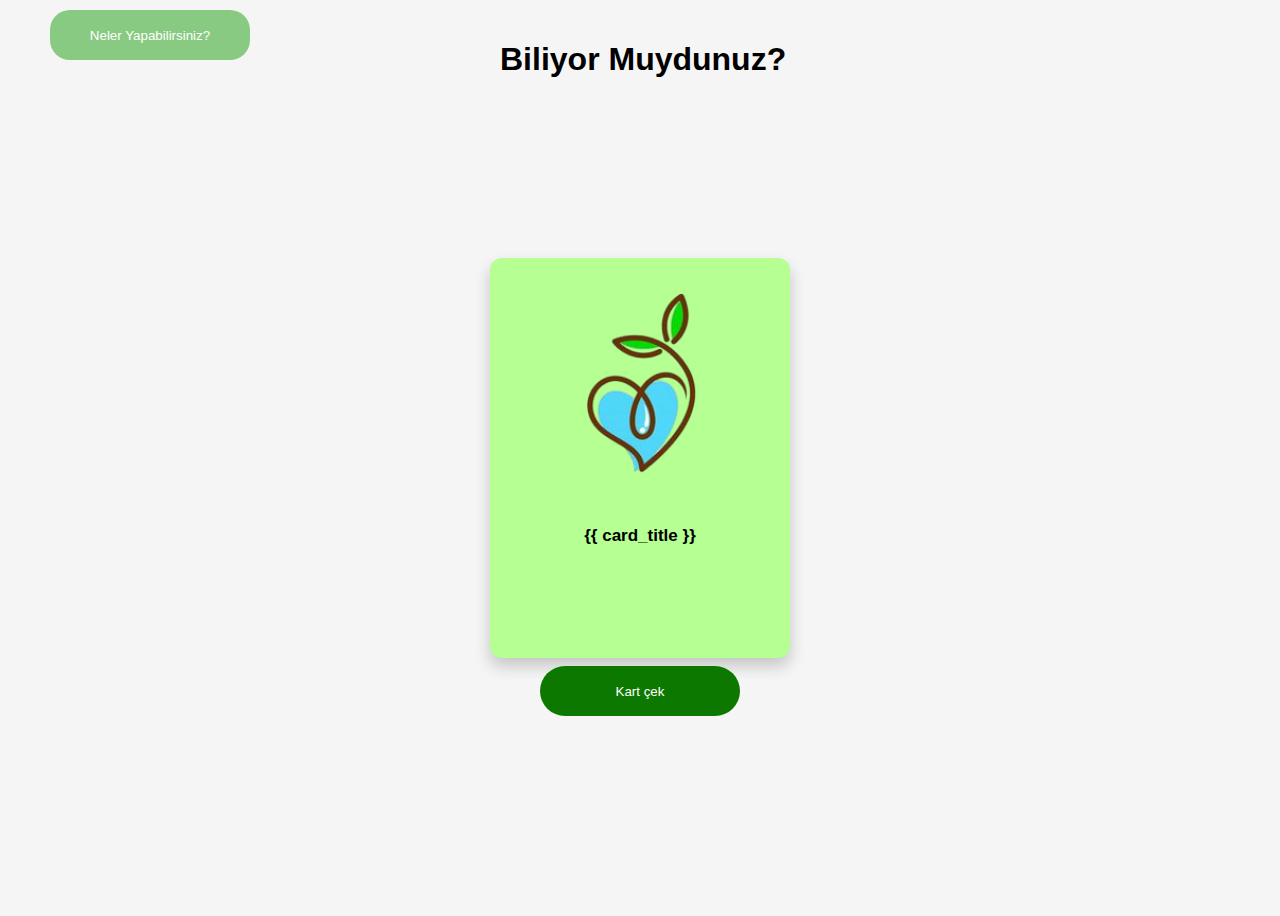
<file: templates/index.html>
<!DOCTYPE html>
<html lang="tr">
<head>
  <meta charset="UTF-8">
  <title>Rastgele Kart</title>
  <link rel="stylesheet" href="../static/css/style.css">
</head>
<body>
  <div class="h1">
    <h1 class="h1">Biliyor Muydunuz?</h1>
  </div>
    <form action="/ny" method="get">
      <button class="button">Neler Yapabilirsiniz?</button>
    </form>
  <div class="card">
    <img class="card__img" src="..\static\img\snf.png" width="250" height="250" alt="post_icon">
    <h2 class="card__title">{{ card_title }}</h2>  
    <form action="/" method="get">
      <button class="form__button" >Kart çek</button>
    </form>
  </div>
</body>
</html>
</file>
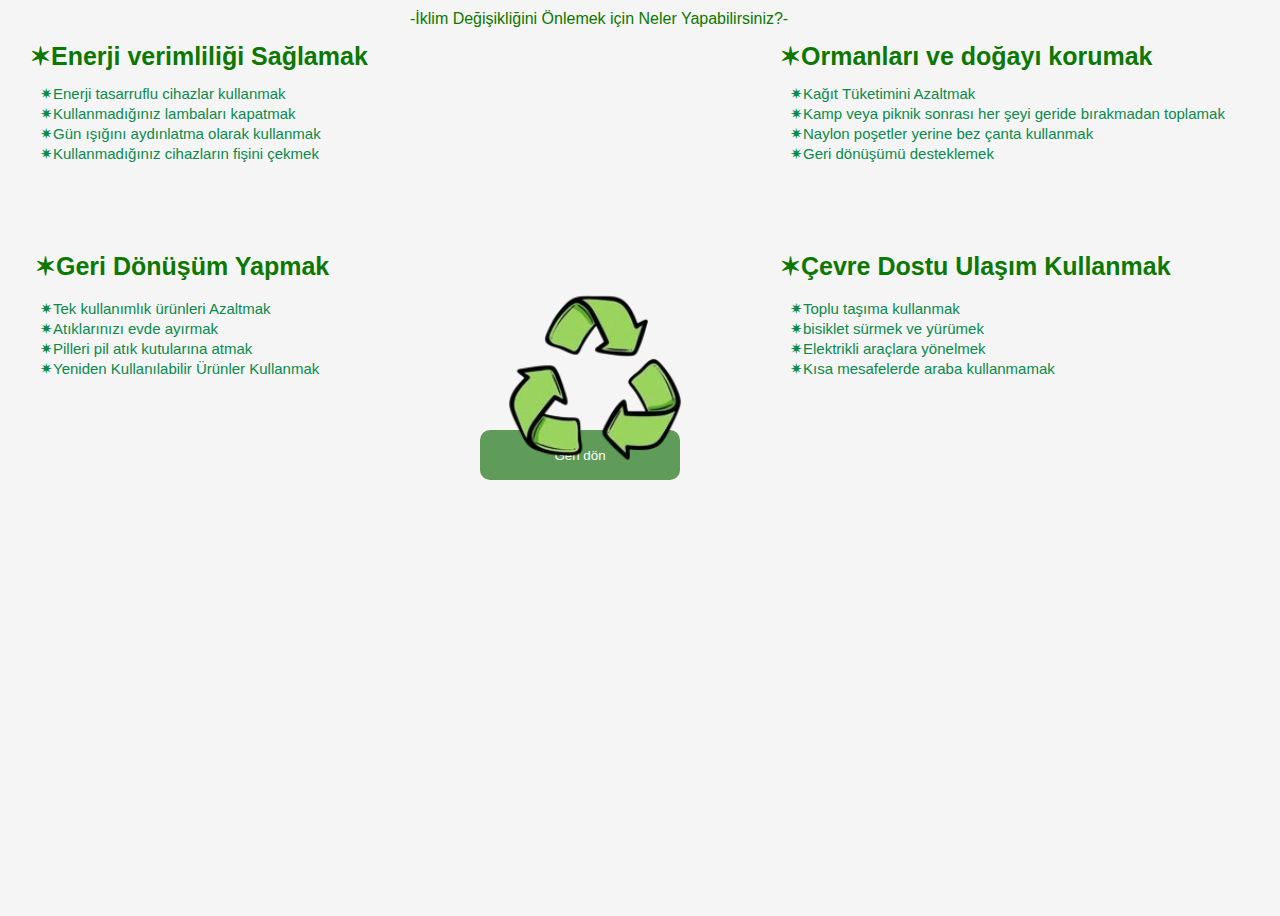
<file: templates/yapılacaklar.html>
<!DOCTYPE html>
<html lang="en">
<head>
    <meta charset="UTF-8">
    <meta name="viewport" content="width=device-width, initial-scale=1.0">
    <title>Neler Yapabilirsiniz?</title>
    <link rel="stylesheet" href="../static/css/style.css">
</head>
<body>
    <header class="header">-İklim Değişikliğini Önlemek için Neler Yapabilirsiniz?-</header>
    <h1 class="h1-2">✶Enerji verimliliği Sağlamak</h1>
    <p class="p">✷Enerji tasarruflu cihazlar kullanmak</p>
    <p class="p-2">✷Kullanmadığınız lambaları kapatmak</p>
    <p class="p-3">✷Gün ışığını aydınlatma olarak kullanmak</p>
    <p class="p-4">✷Kullanmadığınız cihazların fişini çekmek</p>
    <h1 class="h1-3">✶Ormanları ve doğayı korumak</h1>
    <p class="p-5">✷Kağıt Tüketimini Azaltmak</p>
    <p class="p-6">✷Kamp veya piknik sonrası her şeyi geride bırakmadan toplamak</p>
    <p class="p-7">✷Naylon poşetler yerine bez çanta kullanmak </p>
    <p class="p-8">✷Geri dönüşümü desteklemek</p>
    <h1 class="h1-4">✶Çevre Dostu Ulaşım Kullanmak</h1>
    <p class="p-9">✷Toplu taşıma kullanmak</p>
    <p class="p-10">✷bisiklet sürmek ve yürümek</p>
    <p class="p-11">✷Elektrikli araçlara yönelmek </p>
    <p class="p-12">✷Kısa mesafelerde araba kullanmamak</p>
    <h1 class="h1-5">✶Geri Dönüşüm Yapmak</h1>
    <p class="p-13">✷Tek kullanımlık ürünleri Azaltmak</p>
    <p class="p-14">✷Atıklarınızı evde ayırmak</p>
    <p class="p-15">✷Pilleri pil atık kutularına atmak</p>
    <p class="p-16">✷Yeniden Kullanılabilir Ürünler Kullanmak</p>
    
    <form action="/" method="get">
        <button class="button-geri">Geri dön</button>
      </form>
    <img class="gd-img" src="..\static\img\gdl.png" width="250" height="250" alt="post_icon" style="position: relative; top: -80px; margin-left: -90px;">

</body>
</html>
</file>
<file: static/css/style.css>
body {
    background-color: #f5f5f5;
    font-family: sans-serif;
    display: flex;
    justify-content: center;
    align-items: center;
    height: 100vh;
  }
  
  .card {
    width: 300px;
    height: 400px;
    background: rgb(181, 255, 147);
    border-radius: 12px;
    box-shadow: 0 8px 16px rgba(0,0,0,0.2);
    text-align: center;
  }


  
  .card__title {
    font-size: 17px;
    margin-bottom: 10px;
  }
  

  .form__button {
    margin-top: 110px;
    padding: 10px 20px;
    background-color: #0c7800;
    color: white;
    border: none;
    border-radius: 70px;
    cursor: pointer;
    width: 200px;
    height: 50px;
    
  }
  
  .form__button:hover {
    background-color: #043d0f;
  }

  .h1 {
    position: absolute;  
    left: 250px;         
    top: 10px;  
    width: 100%;         
    max-width: none; 
    /*
    margin-left: -330px;
    position: relative;
    top: -260px
    */
  }


  .button {
    background: none;
    padding: 10px 20px;
    background-color: hsl(114, 41%, 65%);
    color: white;
    border: none;
    border-radius: 20px;
    cursor: pointer;
    width: 200px;
    height: 50px;

    position: absolute;  
    left: 50px;         
    top: 10px;  
  }

  .button-geri {
    background: none;
    padding: 10px 20px;
    background-color: hsl(115, 27%, 48%);
    color: white;
    border: none;
    border-radius: 10px;
    cursor: pointer;
    width: 200px;
    height: 50px;

    position: absolute;  
    left: 480px;         
    top: 430px;  

  }

  .header {
  color: #0c7800;
  position: absolute;  
  left: 410px;         
  top: 10px;  

  }

  .h1-2 {
    color: #0c7800;
    position: absolute;  
    left: 30px;         
    top: 25px;  
    font-size: 25px;
  
    }

  .h1-3 {
    color: #0c7800;
    position: absolute;  
    left: 780px;         
    top: 25px;  
    font-size: 25px;
    
      }
  .h1-4 {
    color: #0c7800;
    position: absolute;  
    left: 780px;         
    top: 235px;  
    font-size: 25px;
    
      }

  .h1-5 {
    color: #0c7800;
    position: absolute;  
    left: 35px;         
    top: 235px;  
    font-size: 25px;
        
      }


/*---------------------------*/

  .p {
    color: #0a8a4c;
    position: absolute;  
    left: 40px;         
    top: 70px;  
    font-size: 15px;
    
      }


  .p-2 {
    color: #0a8a4c;
    position: absolute;  
    left: 40px;         
    top: 90px;  
    font-size: 15px;
    
      }
  .p-3 {
    color: #0a8a4c;
    position: absolute;  
    left: 40px;         
    top: 110px;  
    font-size: 15px;
        
          }

  .p-4 {
    color: #0a8a4c;
    position: absolute;  
    left: 40px;         
    top: 130px;  
    font-size: 15px;
        
    }

  /* ------ */

  .p-5 {
    color: #0a8a4c;
    position: absolute;  
    left: 790px;         
    top: 70px;  
    font-size: 15px;
            
        }

  .p-6 {
    color: #0a8a4c;
    position: absolute;  
    left: 790px;         
    top: 90px;  
    font-size: 15px;
                
        }
        
  .p-7 {
    color: #0a8a4c;
    position: absolute;  
    left: 790px;         
    top: 110px;  
    font-size: 15px;
                
      }
  
  .p-8 {
    color: #0a8a4c;
    position: absolute;  
    left: 790px;         
    top: 130px;  
    font-size: 15px;
                
      }

/*-----------------   */
.p-9 {
  color: #0a8a4c;
  position: absolute;  
  left: 790px;         
  top: 285px;  
  font-size: 15px;
        
      }

.p-10 {
  color: #0a8a4c;
  position: absolute;  
  left: 790px;         
  top: 305px;  
  font-size: 15px;
            
      }
    
.p-11 {
  color: #0a8a4c;
  position: absolute;  
  left: 790px;         
  top: 325px;  
  font-size: 15px;
            
    }

.p-12 {
  color: #0a8a4c;
  position: absolute;  
  left: 790px;         
  top: 345px;  
  font-size: 15px;
            
    }
/*----------------------   */


.p-13 {
  color: #0a8a4c;
  position: absolute;  
  left: 40px;         
  top: 285px;  
  font-size: 15px;
        
      }

.p-14 {
  color: #0a8a4c;
  position: absolute;  
  left: 40px;         
  top: 305px;  
  font-size: 15px;
            
      }
    
.p-15 {
  color: #0a8a4c;
  position: absolute;  
  left: 40px;         
  top: 325px;  
  font-size: 15px;
            
    }

.p-16 {
  color: #0a8a4c;
  position: absolute;  
  left: 40px;         
  top: 345px;  
  font-size: 15px;
            
    }
</file>
